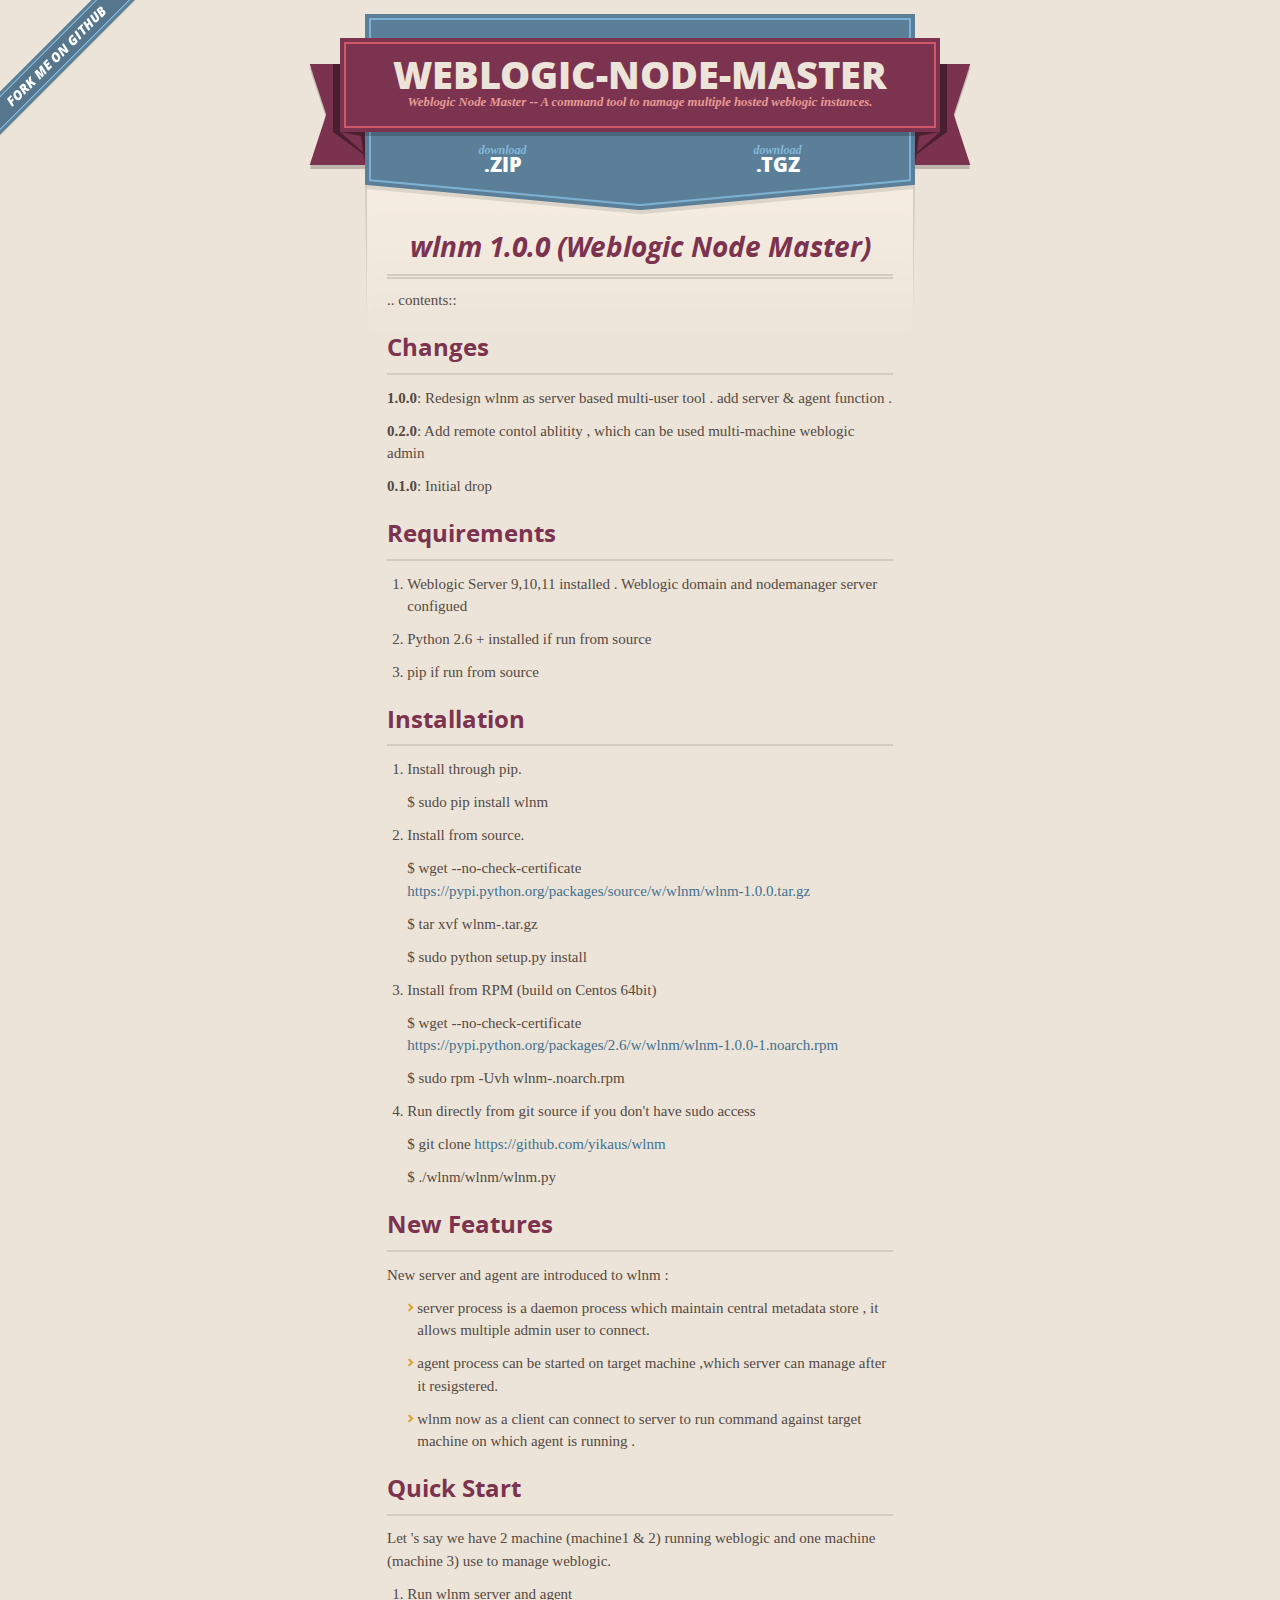
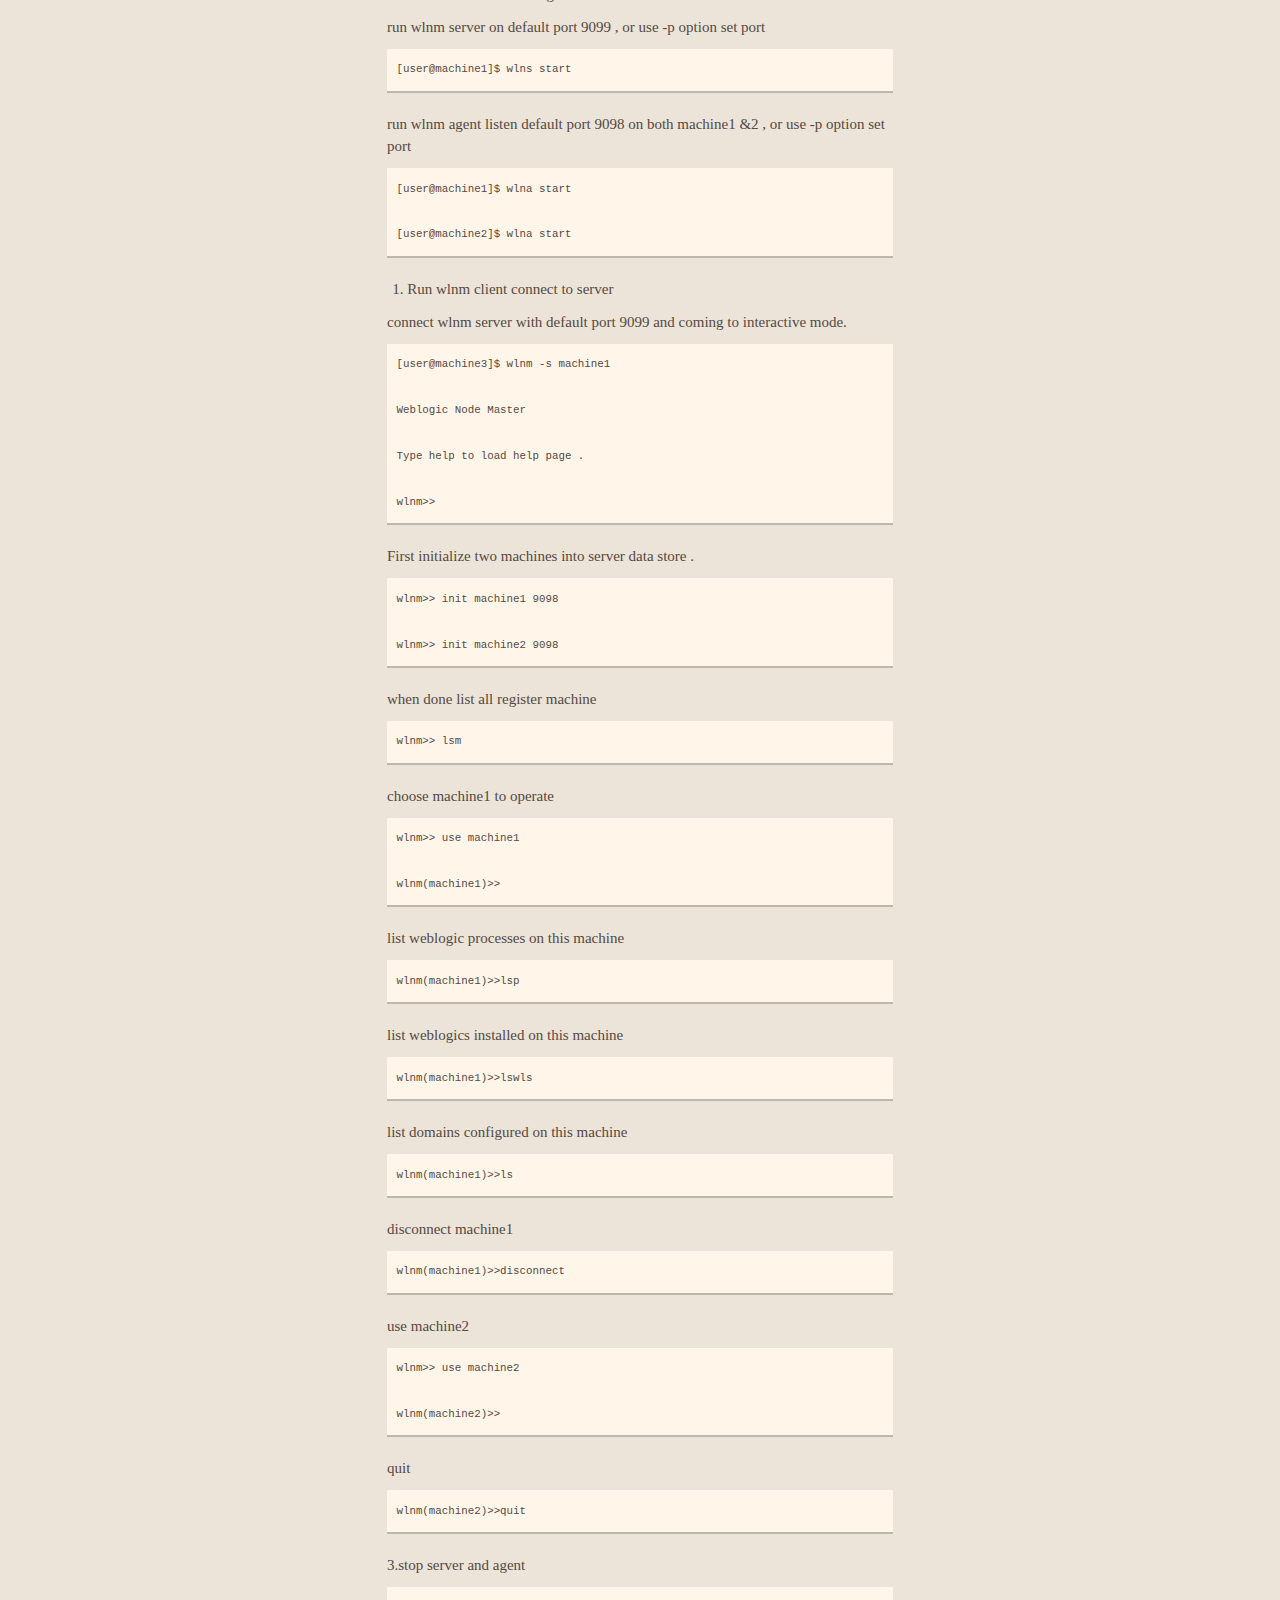
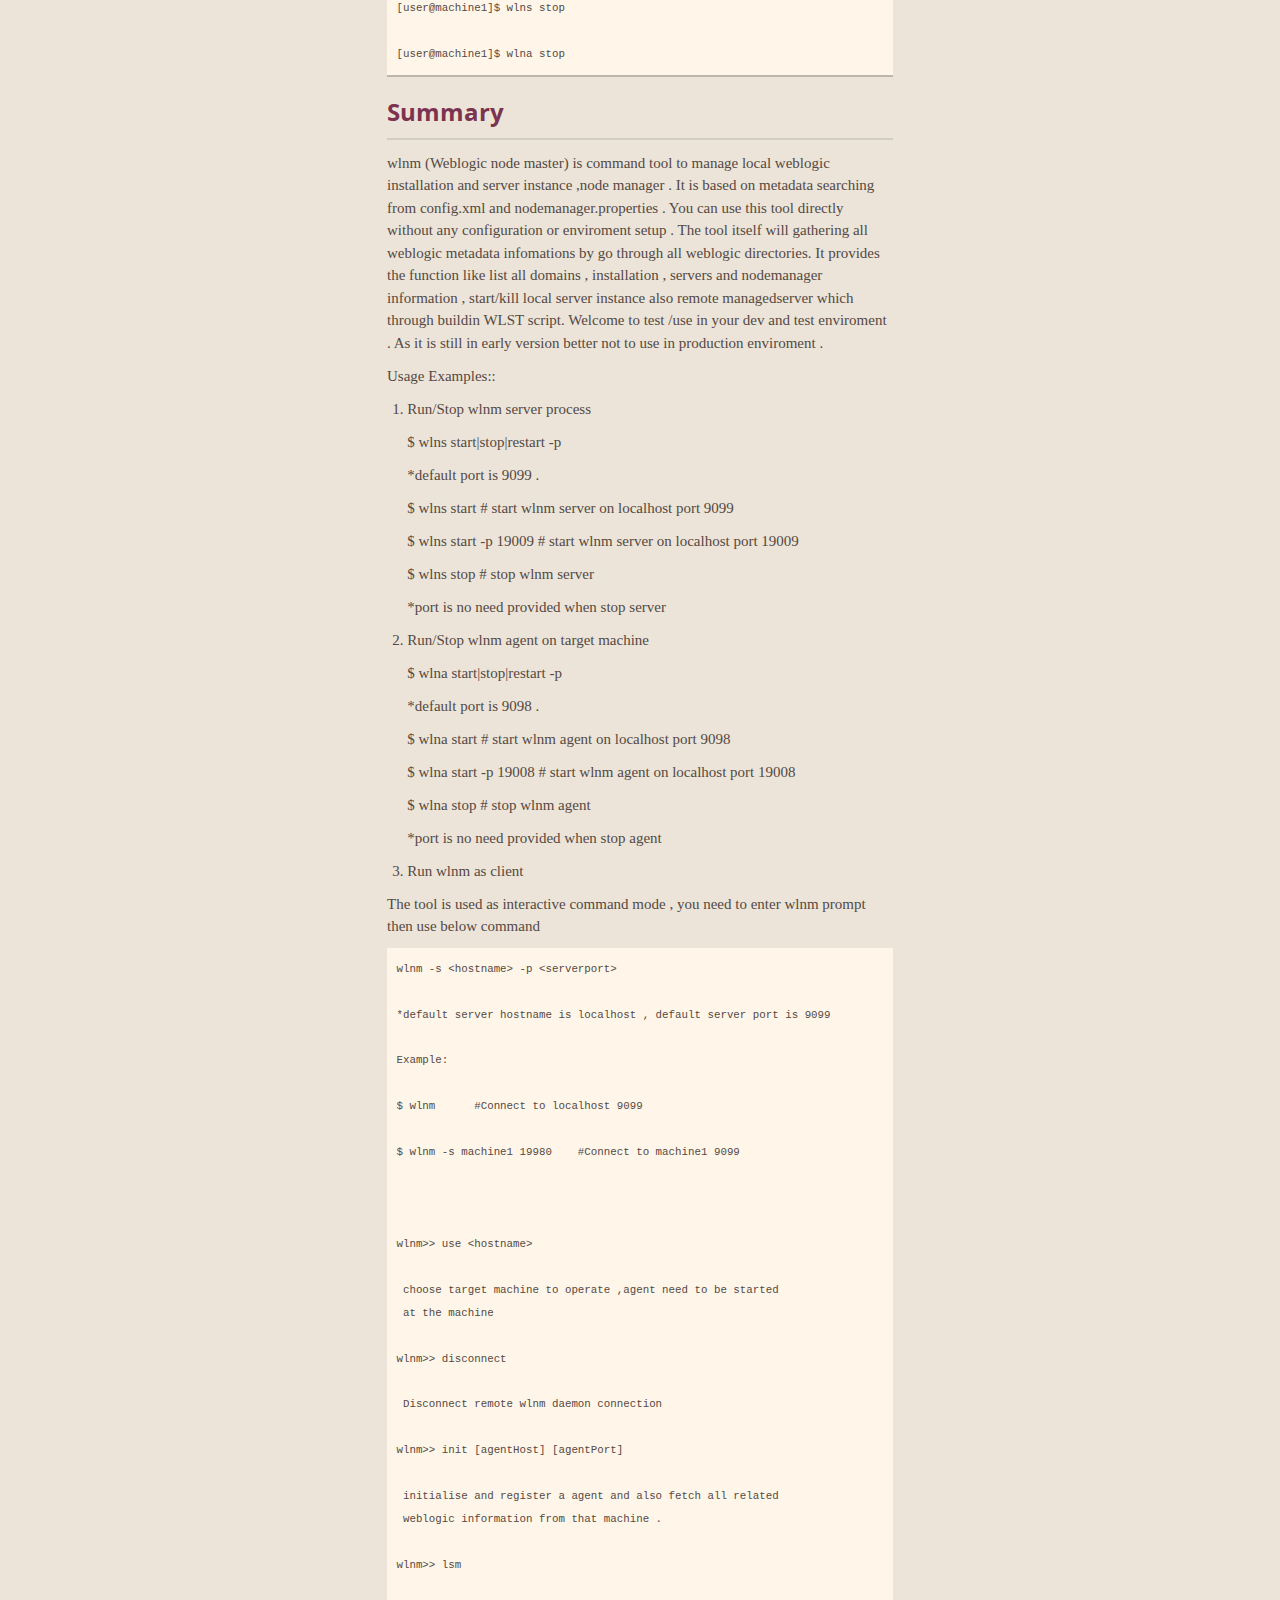
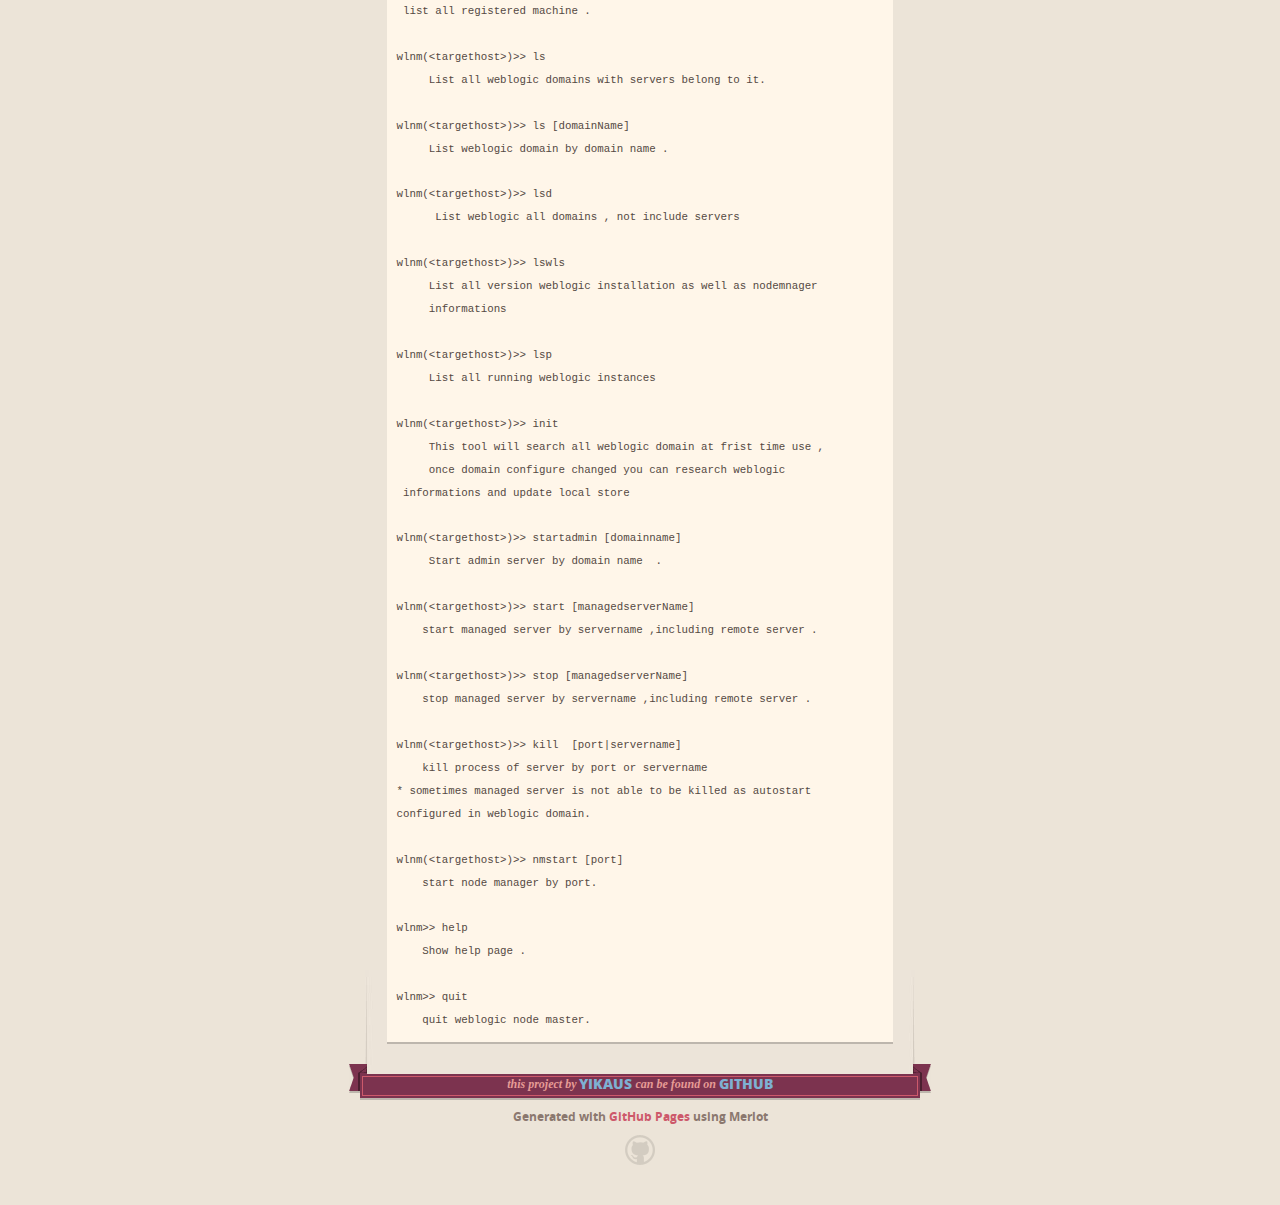
<file: index.html>
<!DOCTYPE html>
<html>
  <head>
    <meta charset='utf-8'>
    <meta http-equiv="X-UA-Compatible" content="chrome=1">
    <meta name="viewport" content="width=640" />

    <link rel="stylesheet" href="stylesheets/core.css" media="screen"/>
    <link rel="stylesheet" href="stylesheets/mobile.css" media="handheld, only screen and (max-device-width:640px)"/>
    <link rel="stylesheet" href="stylesheets/pygment_trac.css"/>

    <script type="text/javascript" src="javascripts/modernizr.js"></script>
    <script type="text/javascript" src="https://ajax.googleapis.com/ajax/libs/jquery/1.7.1/jquery.min.js"></script>
    <script type="text/javascript" src="javascripts/headsmart.min.js"></script>
    <script type="text/javascript">
      $(document).ready(function () {
        $('#main_content').headsmart()
      })
    </script>
    <title>Weblogic-node-master by yikaus</title>
  </head>

  <body>
    <a id="forkme_banner" href="https://github.com/yikaus/weblogic-node-master">View on GitHub</a>
    <div class="shell">

      <header>
        <span class="ribbon-outer">
          <span class="ribbon-inner">
            <h1>Weblogic-node-master</h1>
            <h2>Weblogic Node Master -- A command tool to namage multiple hosted weblogic instances.</h2>
          </span>
          <span class="left-tail"></span>
          <span class="right-tail"></span>
        </span>
      </header>

      <section id="downloads">
        <span class="inner">
          <a href="https://github.com/yikaus/weblogic-node-master/zipball/master" class="zip"><em>download</em> .ZIP</a><a href="https://github.com/yikaus/weblogic-node-master/tarball/master" class="tgz"><em>download</em> .TGZ</a>
        </span>
      </section>


      <span class="banner-fix"></span>


      <section id="main_content">
        <h1>
<a name="wlnm-100-weblogic-node-master" class="anchor" href="#wlnm-100-weblogic-node-master"><span class="octicon octicon-link"></span></a>wlnm 1.0.0 (Weblogic Node Master)</h1>

<p>.. contents::</p>

<h2>
<a name="changes" class="anchor" href="#changes"><span class="octicon octicon-link"></span></a>Changes</h2>

<p><strong>1.0.0</strong>: Redesign wlnm as server based multi-user tool . add server &amp; agent function .</p>

<p><strong>0.2.0</strong>: Add remote contol ablitity , which can be used multi-machine weblogic admin</p>

<p><strong>0.1.0</strong>: Initial drop</p>

<h2>
<a name="requirements" class="anchor" href="#requirements"><span class="octicon octicon-link"></span></a>Requirements</h2>

<ol>
<li><p>Weblogic Server 9,10,11 installed . Weblogic domain and nodemanager server configued </p></li>
<li><p>Python 2.6 + installed if run from source</p></li>
<li><p>pip if run from source</p></li>
</ol><h2>
<a name="installation" class="anchor" href="#installation"><span class="octicon octicon-link"></span></a>Installation</h2>

<ol>
<li>
<p>Install through pip.</p>

<p>$ sudo pip install wlnm</p>
</li>
<li>
<p>Install from source.</p>

<p>$ wget --no-check-certificate <a href="https://pypi.python.org/packages/source/w/wlnm/wlnm-1.0.0.tar.gz">https://pypi.python.org/packages/source/w/wlnm/wlnm-1.0.0.tar.gz</a></p>

<p>$ tar xvf wlnm-.tar.gz</p>

<p>$ sudo python setup.py install  </p>
</li>
<li>
<p>Install from RPM (build on Centos 64bit)</p>

<p>$ wget --no-check-certificate <a href="https://pypi.python.org/packages/2.6/w/wlnm/wlnm-1.0.0-1.noarch.rpm">https://pypi.python.org/packages/2.6/w/wlnm/wlnm-1.0.0-1.noarch.rpm</a></p>

<p>$ sudo rpm -Uvh wlnm-.noarch.rpm  </p>
</li>
<li>
<p>Run directly from git source if you don't have sudo access</p>

<p>$ git clone <a href="https://github.com/yikaus/wlnm">https://github.com/yikaus/wlnm</a></p>

<p>$ ./wlnm/wlnm/wlnm.py</p>
</li>
</ol><h2>
<a name="new-features" class="anchor" href="#new-features"><span class="octicon octicon-link"></span></a>New Features</h2>

<p>New server and agent are introduced to wlnm :</p>

<ul>
<li><p>server process is a daemon process which maintain central metadata store , it allows multiple admin user to connect.</p></li>
<li><p>agent process can be started on target machine ,which server can manage after it resigstered.</p></li>
<li><p>wlnm now as a client can connect to server to run command against target machine on which agent is running . </p></li>
</ul><h2>
<a name="quick-start" class="anchor" href="#quick-start"><span class="octicon octicon-link"></span></a>Quick Start</h2>

<p>Let 's say we have 2 machine (machine1 &amp; 2) running weblogic and one machine (machine 3) use to manage weblogic. </p>

<ol>
<li>Run wlnm server and agent</li>
</ol><p>run wlnm server on default port 9099 , or use -p option set port</p>

<pre><code>[user@machine1]$ wlns start
</code></pre>

<p>run wlnm agent listen default port 9098 on  both machine1 &amp;2 , or use -p option set port</p>

<pre><code>[user@machine1]$ wlna start

[user@machine2]$ wlna start
</code></pre>

<ol>
<li>Run wlnm client connect to server</li>
</ol><p>connect wlnm server with default port 9099 and coming to interactive mode.</p>

<pre><code>[user@machine3]$ wlnm -s machine1

Weblogic Node Master

Type help to load help page .

wlnm&gt;&gt;
</code></pre>

<p>First initialize two machines into server data store . </p>

<pre><code>wlnm&gt;&gt; init machine1 9098

wlnm&gt;&gt; init machine2 9098
</code></pre>

<p>when done list all register machine</p>

<pre><code>wlnm&gt;&gt; lsm
</code></pre>

<p>choose machine1 to operate</p>

<pre><code>wlnm&gt;&gt; use machine1

wlnm(machine1)&gt;&gt;
</code></pre>

<p>list weblogic processes on this machine  </p>

<pre><code>wlnm(machine1)&gt;&gt;lsp
</code></pre>

<p>list weblogics installed on this machine</p>

<pre><code>wlnm(machine1)&gt;&gt;lswls
</code></pre>

<p>list domains configured on this machine</p>

<pre><code>wlnm(machine1)&gt;&gt;ls
</code></pre>

<p>disconnect machine1</p>

<pre><code>wlnm(machine1)&gt;&gt;disconnect
</code></pre>

<p>use machine2</p>

<pre><code>wlnm&gt;&gt; use machine2

wlnm(machine2)&gt;&gt;
</code></pre>

<p>quit    </p>

<pre><code>wlnm(machine2)&gt;&gt;quit
</code></pre>

<p>3.stop server and agent</p>

<pre><code>[user@machine1]$ wlns stop

[user@machine1]$ wlna stop
</code></pre>

<h2>
<a name="summary" class="anchor" href="#summary"><span class="octicon octicon-link"></span></a>Summary</h2>

<p>wlnm (Weblogic node master) is command tool to manage local weblogic installation and server instance ,node manager . It is based on metadata searching from config.xml and nodemanager.properties . You can use this tool directly without any configuration or enviroment setup . The tool itself will gathering all weblogic metadata infomations by go through all weblogic directories. It provides the function like list all domains , installation , servers and nodemanager information , start/kill local server instance also remote managedserver which through buildin WLST script. Welcome to test /use in your dev and test enviroment . As it is still in early version better not to use in production enviroment .</p>

<p>Usage Examples::</p>

<ol>
<li>
<p>Run/Stop wlnm server process</p>

<p>$ wlns start|stop|restart -p </p>

<p>*default port is 9099 .</p>

<p>$ wlns start    # start wlnm server on localhost port 9099</p>

<p>$ wlns start -p 19009 # start wlnm server on localhost port 19009</p>

<p>$ wlns stop  # stop wlnm server</p>

<p>*port is no need provided when stop server</p>
</li>
<li>
<p>Run/Stop wlnm agent on target machine</p>

<p>$ wlna start|stop|restart -p </p>

<p>*default port is 9098 .</p>

<p>$ wlna start    # start wlnm agent on localhost port 9098</p>

<p>$ wlna start -p 19008 # start wlnm agent on localhost port 19008</p>

<p>$ wlna stop  # stop wlnm agent</p>

<p>*port is no need provided when stop agent</p>
</li>
<li><p>Run wlnm as client</p></li>
</ol><p>The tool is used as interactive command mode , you need to enter wlnm prompt then use below command </p>

<pre><code>wlnm -s &lt;hostname&gt; -p &lt;serverport&gt;

*default server hostname is localhost , default server port is 9099

Example:

$ wlnm      #Connect to localhost 9099

$ wlnm -s machine1 19980    #Connect to machine1 9099



wlnm&gt;&gt; use &lt;hostname&gt; 

 choose target machine to operate ,agent need to be started 
 at the machine

wlnm&gt;&gt; disconnect

 Disconnect remote wlnm daemon connection

wlnm&gt;&gt; init [agentHost] [agentPort]

 initialise and register a agent and also fetch all related 
 weblogic information from that machine . 

wlnm&gt;&gt; lsm

 list all registered machine .

wlnm(&lt;targethost&gt;)&gt;&gt; ls
     List all weblogic domains with servers belong to it.

wlnm(&lt;targethost&gt;)&gt;&gt; ls [domainName]
     List weblogic domain by domain name .

wlnm(&lt;targethost&gt;)&gt;&gt; lsd 
      List weblogic all domains , not include servers  

wlnm(&lt;targethost&gt;)&gt;&gt; lswls
     List all version weblogic installation as well as nodemnager 
     informations

wlnm(&lt;targethost&gt;)&gt;&gt; lsp
     List all running weblogic instances

wlnm(&lt;targethost&gt;)&gt;&gt; init
     This tool will search all weblogic domain at frist time use , 
     once domain configure changed you can research weblogic 
 informations and update local store

wlnm(&lt;targethost&gt;)&gt;&gt; startadmin [domainname]  
     Start admin server by domain name  . 

wlnm(&lt;targethost&gt;)&gt;&gt; start [managedserverName] 
    start managed server by servername ,including remote server .

wlnm(&lt;targethost&gt;)&gt;&gt; stop [managedserverName] 
    stop managed server by servername ,including remote server .

wlnm(&lt;targethost&gt;)&gt;&gt; kill  [port|servername] 
    kill process of server by port or servername  
* sometimes managed server is not able to be killed as autostart 
configured in weblogic domain.

wlnm(&lt;targethost&gt;)&gt;&gt; nmstart [port] 
    start node manager by port. 

wlnm&gt;&gt; help
    Show help page .

wlnm&gt;&gt; quit
    quit weblogic node master.
</code></pre>
      </section>

      <footer>
        <span class="ribbon-outer">
          <span class="ribbon-inner">
            <p>this project by <a href="https://github.com/yikaus">yikaus</a> can be found on <a href="https://github.com/yikaus/weblogic-node-master">GitHub</a></p>
          </span>
          <span class="left-tail"></span>
          <span class="right-tail"></span>
        </span>
        <p>Generated with <a href="http://pages.github.com">GitHub Pages</a> using Merlot</p>
        <span class="octocat"></span>
      </footer>

    </div>

              <script type="text/javascript">
            var gaJsHost = (("https:" == document.location.protocol) ? "https://ssl." : "http://www.");
            document.write(unescape("%3Cscript src='" + gaJsHost + "google-analytics.com/ga.js' type='text/javascript'%3E%3C/script%3E"));
          </script>
          <script type="text/javascript">
            try {
              var pageTracker = _gat._getTracker("UA-41565492-1");
            pageTracker._trackPageview();
            } catch(err) {}
          </script>

  </body>
</html>
</file>
<file: stylesheets/core.css>
@import url("screen.css");
@import url("non-screen.css") handheld;
@import url("non-screen.css") only screen and (max-device-width:640px);
</file>
<file: stylesheets/mobile.css>
/* Generated by Font Squirrel (http://www.fontsquirrel.com) on February 9, 2012 */


@font-face {
  font-family: 'Open Sans';
  src: url('../fonts/opensans-regular-webfont.eot');
  src: url('../fonts/opensans-regular-webfont.eot?#iefix') format('embedded-opentype'),
       url('../fonts/opensans-regular-webfont.woff') format('woff'),
       url('../fonts/opensans-regular-webfont.ttf') format('truetype'),
       url('../fonts/opensans-regular-webfont.svg#OpenSansRegular') format('svg');
  font-weight: normal;
  font-style: normal;
}

@font-face {
  font-family: 'Open Sans';
  src: url('../fonts/opensans-italic-webfont.eot');
  src: url('../fonts/opensans-italic-webfont.eot?#iefix') format('embedded-opentype'),
       url('../fonts/opensans-italic-webfont.woff') format('woff'),
       url('../fonts/opensans-italic-webfont.ttf') format('truetype'),
       url('../fonts/opensans-italic-webfont.svg#OpenSansItalic') format('svg');
  font-weight: normal;
  font-style: italic;
}

@font-face {
  font-family: 'Open Sans';
  src: url('../fonts/opensans-bold-webfont.eot');
  src: url('../fonts/opensans-bold-webfont.eot?#iefix') format('embedded-opentype'),
       url('../fonts/opensans-bold-webfont.woff') format('woff'),
       url('../fonts/opensans-bold-webfont.ttf') format('truetype'),
       url('../fonts/opensans-bold-webfont.svg#OpenSansBold') format('svg');
  font-weight: bold;
  font-style: normal;
}

@font-face {
  font-family: 'Open Sans';
  src: url('../fonts/opensans-bolditalic-webfont.eot');
  src: url('../fonts/opensans-bolditalic-webfont.eot?#iefix') format('embedded-opentype'),
       url('../fonts/opensans-bolditalic-webfont.woff') format('woff'),
       url('../fonts/opensans-bolditalic-webfont.ttf') format('truetype'),
       url('../fonts/opensans-bolditalic-webfont.svg#OpenSansBoldItalic') format('svg');
  font-weight: bold;
  font-style: italic;
}

@font-face {
  font-family: 'Open Sans';
  src: url('../fonts/opensans-extrabold-webfont.eot');
  src: url('../fonts/opensans-extrabold-webfont.eot?#iefix') format('embedded-opentype'),
       url('../fonts/opensans-extrabold-webfont.woff') format('woff'),
       url('../fonts/opensans-extrabold-webfont.ttf') format('truetype'),
       url('../fonts/opensans-extrabold-webfont.svg#OpenSansExtrabold') format('svg');
  font-weight: bolder;
  font-style: normal;
}


/* http://meyerweb.com/eric/tools/css/reset/ 
   v2.0 | 20110126
   License: none (public domain)
*/

html, body, div, span, applet, object, iframe,
h1, h2, h3, h4, h5, h6, p, blockquote, pre,
a, abbr, acronym, address, big, cite, code,
del, dfn, em, img, ins, kbd, q, s, samp,
small, strike, strong, sub, sup, tt, var,
b, u, i, center,
dl, dt, dd, ol, ul, li,
fieldset, form, label, legend,
table, caption, tbody, tfoot, thead, tr, th, td,
article, aside, canvas, details, embed, 
figure, figcaption, footer, header, hgroup, 
menu, nav, output, ruby, section, summary,
time, mark, audio, video {
  margin: 0;
  padding: 0;
  border: 0;
  font-size: 100%;
  font: inherit;
  vertical-align: baseline;
}
/* HTML5 display-role reset for older browsers */
article, aside, details, figcaption, figure, 
footer, header, hgroup, menu, nav, section {
  display: block;
}
body {
  line-height: 1;
}
ol, ul {
  list-style: none;
}
blockquote, q {
  quotes: none;
}
blockquote:before, blockquote:after,
q:before, q:after {
  content: '';
  content: none;
}
table {
  border-collapse: collapse;
  border-spacing: 0;
}

header, footer, section {
  display: block;
  position: relative;
}

/* STYLES */

div.shell {
  display: block;
  width: 640px;
  margin: 0 auto;
}

a#forkme_banner {
  display: none;
}

/* header */

header {
  position: relative;
  z-index: 2;
  margin: 0;
  max-width: 640px;
  top: 51px;
}

header span.ribbon-inner {
  position: relative;
  display: block;
  background-color: #cd596b;
  border: 8px solid #7c334f;
  padding: 6px;
  z-index: 1;
}

header span.left-tail, header span.right-tail {
  position: relative;
  display: block;
  width: 19px;
  height: 10px;
  background: transparent url(../images/ribbon-tail-sprite-2x.png) 0 0 no-repeat;
  position: absolute;
  bottom: -10px;
  z-index: 0;
}

header span.left-tail {
  background-position: 0 0;
  left: 0;
}

header span.right-tail {
  background-position: -19px 0;
  right: 0;
}

header h1 {
  background-color: #7c334f;
  font-size: 2em;
  font-weight: bolder;
  font-style: normal;
  text-transform: uppercase;
  color: #ece4d8;
  text-align: center;
  line-height:1;  
  padding: 14px 20px 0;
}

header h2 {
  background-color: #7c334f;
  font: bold italic .85em/1.5 Georgia, Times, “Times New Roman”, serif;
  color: #e69b95;
  padding-bottom: 14px;
  margin-top: -3px;
  text-align: center;
}

section#downloads {
  position: relative;
  display: block;
  height: 171px;
  width: 602px;
  padding-bottom: 150px;
  margin: 51px auto -250px;
  z-index: 1;
  background: transparent url(../images/shield.png) center 0 no-repeat;
}

section#downloads a {
  display: none;
}

span.banner-fix {
  background: transparent url(../images/shield-fallback.png) center top no-repeat;
  display: block;
  height: 31px;
  position: absolute;
  width: 640px;
  top: 20px;

}

section#main_content {
  z-index: 2;
  padding: 20px 40px 0;
  min-height:185px;
}

/* footer */

footer {
  background: none;
  padding-top: 104px;
  margin: -94px auto 40px;
  max-width:640px;
  text-align: center;
}

footer span.ribbon-outer {
  display: block;
  position: relative;
  border-bottom: 2px solid #bdb6ad;
}

footer span.ribbon-inner {
  position: relative;
  display: block;
  background-color: #cd596b;
  border: 8px solid #7c334f;
  padding: 6px;
  z-index: 1;
}

footer p {
  font-family: 'Open Sans', sans-serif;
  font-weight: bold;
  font-size: .6em;
  color: #8b786f;
}

footer a {
  color: #cd596b;
}

footer span.ribbon-inner p {
  background-color: #7c334f;
  margin: 0;
  color: #e69b95;
  font: bold italic 22px/1 Georgia, Times, “Times New Roman”, serif;
  height: auto;
  line-height: 1.1;
  padding: 20px 0px 10px;
}

footer span.ribbon-inner a {
  display: block;
  position: relative;
  bottom: 0;
  color: #7eb0d2;
  font-family: 'Open Sans', sans-serif;
  text-transform: uppercase;
  font-style: normal;
  font-weight: bolder;
  font-size: 38px;
  padding-bottom: 10px;
}

footer span.ribbon-inner a:hover {
  color: #7eb0d2;
}

footer span.left-tail, footer span.right-tail {
  position: relative;
  display: block;
  width: 23px;
  height: 126px;
  background: transparent url(../images/small-ribbon-tail-sprite-2x.png) 0 0 no-repeat;
  position: absolute;
  top: -126px;
  z-index: 0;
}

footer span.left-tail {
  background-position: 0 0;
  left: 0;
}

footer span.right-tail {
  background-position: -23px 0;
  right: 0;
}

footer span.octocat {
  background: transparent url(../images/octocat-2x.png) 0 0 no-repeat;
  display: block;
  width: 60px;
  height: 60px;
  margin: 20px auto 0;}

/* content */

body {
  background: #ece4d8;
  font: normal normal 30px/1.5 Georgia, Palatino,” Palatino Linotype”, Times, “Times New Roman”, serif;
  color: #544943;
  -webkit-font-smoothing: antialiased;
}

a, a:hover {
  color: #417090;
}

a {
  text-decoration: none;
}

a:hover {
  text-decoration: underline;
}

h1,h2,h3,h4,h5,h6 {
  font-family: 'Open Sans', sans-serif;
  font-weight: bold;
}

p {
  margin: .7em 0 0;
}

strong {
  font-weight: bold;
}

em {
  font-style: italic;
}

ol {
  margin: .7em 0;
  list-style-type: decimal;
  padding-left: 1.35em;
}

ul {
  margin: .7em 0;
  padding-left: 1.35em;
}

ul li {
  padding-left: 20px;
  background: transparent url(../images/chevron-2x.png) left 15px no-repeat;
}

blockquote {
  font-family: 'Open Sans', sans-serif;
  margin: 20px 0;
  color: #8b786f;
  padding-left: 1.35em;
  background: transparent url('../images/blockquote-gfx-2x.png') 0 8px no-repeat;
}

img {
  -webkit-box-shadow: 0px 4px 0px #bdb6ad;
  -moz-box-shadow: 0px 4px 0px #bdb6ad;
  box-shadow: 0px 4px 0px #bdb6ad;
  border: 4px solid #fff6e9;
  max-width: 556px;
}

hr {
  border: none;
  outline: none;
  height: 42px;
  background: transparent url('../images/hr-2x.jpg') center center repeat-x;
  margin: 0 0 20px;
}

code {
  background: #fff6e9;
  font: normal normal .9em/1.7 "Lucida Sans Typewriter", "Lucida Console", Monaco, "Bitstream Vera Sans Mono", monospace;
  padding: 0 5px 1px;
}

pre {
  margin: 10px 0 20px;
  padding: .7em;
  background: #fff6e9;
  border-bottom: 4px solid #bdb6ad;
  font: normal normal .9em/1.7 "Lucida Sans Typewriter", "Lucida Console", Monaco, "Bitstream Vera Sans Mono", monospace;
  overflow: auto;
}

table {
  background: #fff6e9;
  display: table;
  width: 100%;
  border-collapse: separate;
  border-bottom: 4px solid #bdb6ad;
  margin: 10px 0;
}

tr {
  display: table-row;
}

th {
  display: table-cell;
  padding: 2px 10px;
  border: solid #ece4d8;
  border-width: 0 4px 4px 0;
  color: #cd596b;
  font-family: 'Open Sans', sans-serif;
  font-weight: bold;
  font-size: .85em;
}

td {
  display: table-cell;
  padding: 0 .7em;
  border: solid #ece4d8;
  border-width: 0 4px 4px 0;
}

td:last-child, th:last-child {
  border-right: none;
}

tr:last-child td {
  border-bottom: none;
}

dl {
  margin: .7em 0 20px;
}

dt {
  font-family: 'Open Sans', sans-serif;
  font-weight: bold;
}

dd {
  padding-left: 1.35em;
}

dd p:first-child {
  margin-top: 0;
}

/* Content based headers */

#main_content > .header-level-1:first-child,
#main_content > .header-level-2:first-child,
#main_content > .header-level-3:first-child,
#main_content > .header-level-4:first-child,
#main_content > .header-level-5:first-child,
#main_content > .header-level-6:first-child {
  margin-top: 0;
}

.header-level-1 {
  font-size: 1.85em;
  border-bottom: .2em double #d3ccc1;
  color: #7c334f;
  text-align: center;
  font-style: italic;
  margin: 1.1em 0 .38em;
  line-height: 1.2;
  padding-bottom: 10px
}

.header-level-2 {
  font-size: 1.58em;
  color: #7c334f;
  margin: .95em 0 .5em;
  border-bottom: .1em solid #D3CCC1;
  line-height: 1.2;
  padding-bottom: 10px
}

.header-level-3 {
  margin: 20px 0 10px;
  font-size: 1.45em;
}

.header-level-4 {
  margin: .6em 0;
  font-size: 1.2em;
  color: #cd596b;
}

.header-level-5 {
  margin: .7em 0;
  font-size: 1em;
  color: #8b786f;
}

.header-level-6 {
  margin: .8em 0;
  font-size: .85em;
  font-style: italic;
}
</file>
<file: stylesheets/pygment_trac.css>
.highlight  { background: #ffffff; }
.highlight .c { color: #999988; font-style: italic } /* Comment */
.highlight .err { color: #a61717; background-color: #e3d2d2 } /* Error */
.highlight .k { font-weight: bold } /* Keyword */
.highlight .o { font-weight: bold } /* Operator */
.highlight .cm { color: #999988; font-style: italic } /* Comment.Multiline */
.highlight .cp { color: #999999; font-weight: bold } /* Comment.Preproc */
.highlight .c1 { color: #999988; font-style: italic } /* Comment.Single */
.highlight .cs { color: #999999; font-weight: bold; font-style: italic } /* Comment.Special */
.highlight .gd { color: #000000; background-color: #ffdddd } /* Generic.Deleted */
.highlight .gd .x { color: #000000; background-color: #ffaaaa } /* Generic.Deleted.Specific */
.highlight .ge { font-style: italic } /* Generic.Emph */
.highlight .gr { color: #aa0000 } /* Generic.Error */
.highlight .gh { color: #999999 } /* Generic.Heading */
.highlight .gi { color: #000000; background-color: #ddffdd } /* Generic.Inserted */
.highlight .gi .x { color: #000000; background-color: #aaffaa } /* Generic.Inserted.Specific */
.highlight .go { color: #888888 } /* Generic.Output */
.highlight .gp { color: #555555 } /* Generic.Prompt */
.highlight .gs { font-weight: bold } /* Generic.Strong */
.highlight .gu { color: #800080; font-weight: bold; } /* Generic.Subheading */
.highlight .gt { color: #aa0000 } /* Generic.Traceback */
.highlight .kc { font-weight: bold } /* Keyword.Constant */
.highlight .kd { font-weight: bold } /* Keyword.Declaration */
.highlight .kn { font-weight: bold } /* Keyword.Namespace */
.highlight .kp { font-weight: bold } /* Keyword.Pseudo */
.highlight .kr { font-weight: bold } /* Keyword.Reserved */
.highlight .kt { color: #445588; font-weight: bold } /* Keyword.Type */
.highlight .m { color: #009999 } /* Literal.Number */
.highlight .s { color: #d14 } /* Literal.String */
.highlight .na { color: #008080 } /* Name.Attribute */
.highlight .nb { color: #0086B3 } /* Name.Builtin */
.highlight .nc { color: #445588; font-weight: bold } /* Name.Class */
.highlight .no { color: #008080 } /* Name.Constant */
.highlight .ni { color: #800080 } /* Name.Entity */
.highlight .ne { color: #990000; font-weight: bold } /* Name.Exception */
.highlight .nf { color: #990000; font-weight: bold } /* Name.Function */
.highlight .nn { color: #555555 } /* Name.Namespace */
.highlight .nt { color: #000080 } /* Name.Tag */
.highlight .nv { color: #008080 } /* Name.Variable */
.highlight .ow { font-weight: bold } /* Operator.Word */
.highlight .w { color: #bbbbbb } /* Text.Whitespace */
.highlight .mf { color: #009999 } /* Literal.Number.Float */
.highlight .mh { color: #009999 } /* Literal.Number.Hex */
.highlight .mi { color: #009999 } /* Literal.Number.Integer */
.highlight .mo { color: #009999 } /* Literal.Number.Oct */
.highlight .sb { color: #d14 } /* Literal.String.Backtick */
.highlight .sc { color: #d14 } /* Literal.String.Char */
.highlight .sd { color: #d14 } /* Literal.String.Doc */
.highlight .s2 { color: #d14 } /* Literal.String.Double */
.highlight .se { color: #d14 } /* Literal.String.Escape */
.highlight .sh { color: #d14 } /* Literal.String.Heredoc */
.highlight .si { color: #d14 } /* Literal.String.Interpol */
.highlight .sx { color: #d14 } /* Literal.String.Other */
.highlight .sr { color: #009926 } /* Literal.String.Regex */
.highlight .s1 { color: #d14 } /* Literal.String.Single */
.highlight .ss { color: #990073 } /* Literal.String.Symbol */
.highlight .bp { color: #999999 } /* Name.Builtin.Pseudo */
.highlight .vc { color: #008080 } /* Name.Variable.Class */
.highlight .vg { color: #008080 } /* Name.Variable.Global */
.highlight .vi { color: #008080 } /* Name.Variable.Instance */
.highlight .il { color: #009999 } /* Literal.Number.Integer.Long */

.type-csharp .highlight .k { color: #0000FF }
.type-csharp .highlight .kt { color: #0000FF }
.type-csharp .highlight .nf { color: #000000; font-weight: normal }
.type-csharp .highlight .nc { color: #2B91AF }
.type-csharp .highlight .nn { color: #000000 }
.type-csharp .highlight .s { color: #A31515 }
.type-csharp .highlight .sc { color: #A31515 }
</file>
